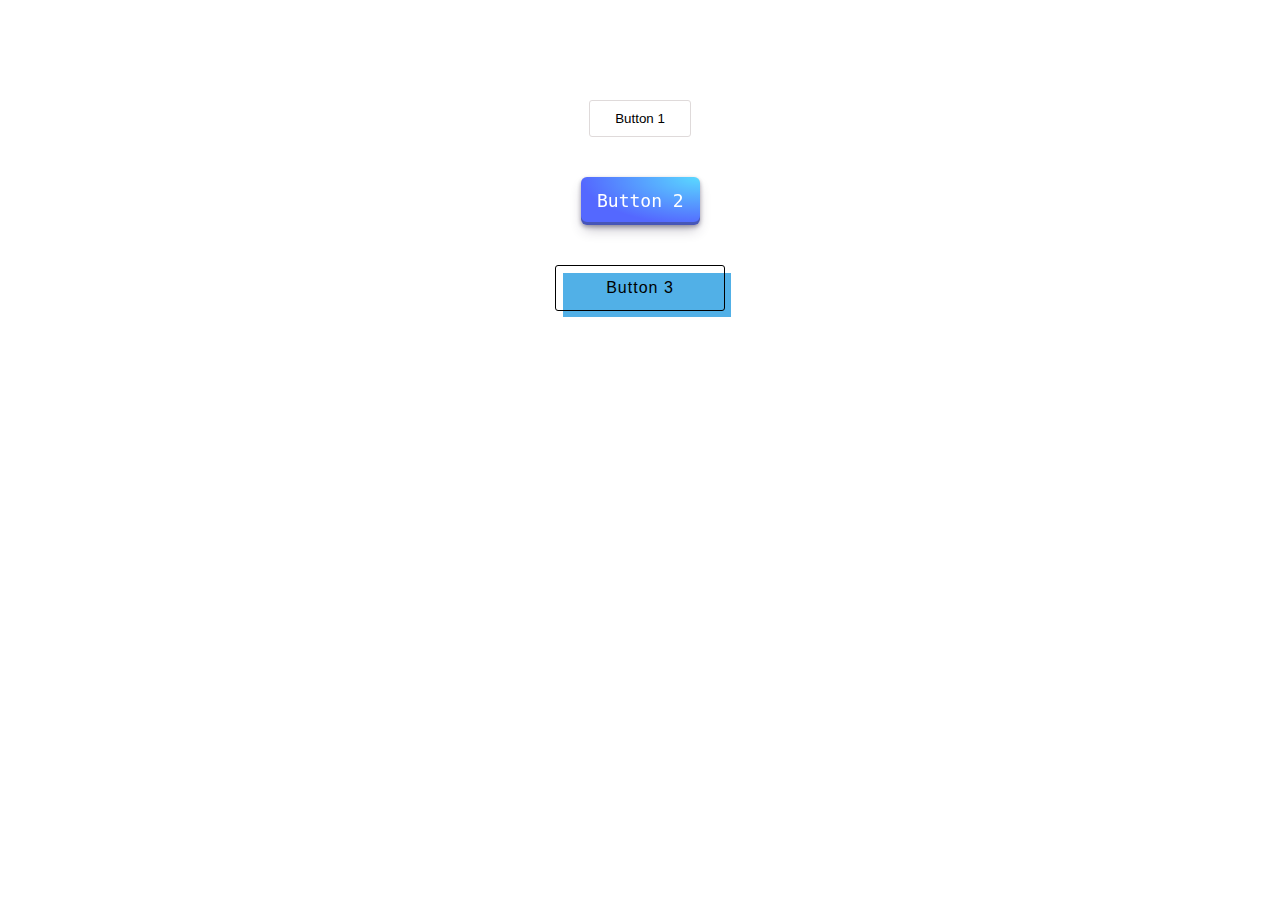
<file: Creative-buttons/index.html>
<!DOCTYPE html>
<html lang="en">
<head>
    <meta charset="UTF-8">
    <meta name="viewport" content="width=device-width, initial-scale=1.0">
    <title>Creative Buttons</title>
    <link rel="stylesheet" href="style.css">
</head>
<body>
    <div class="container">
        <button class="button1">Button 1</button>
        <button class="button2" role="button">Button 2</button>
        <button class="button3" role="button">Button 3</button>
    </div>
</body>
</html>
</file>
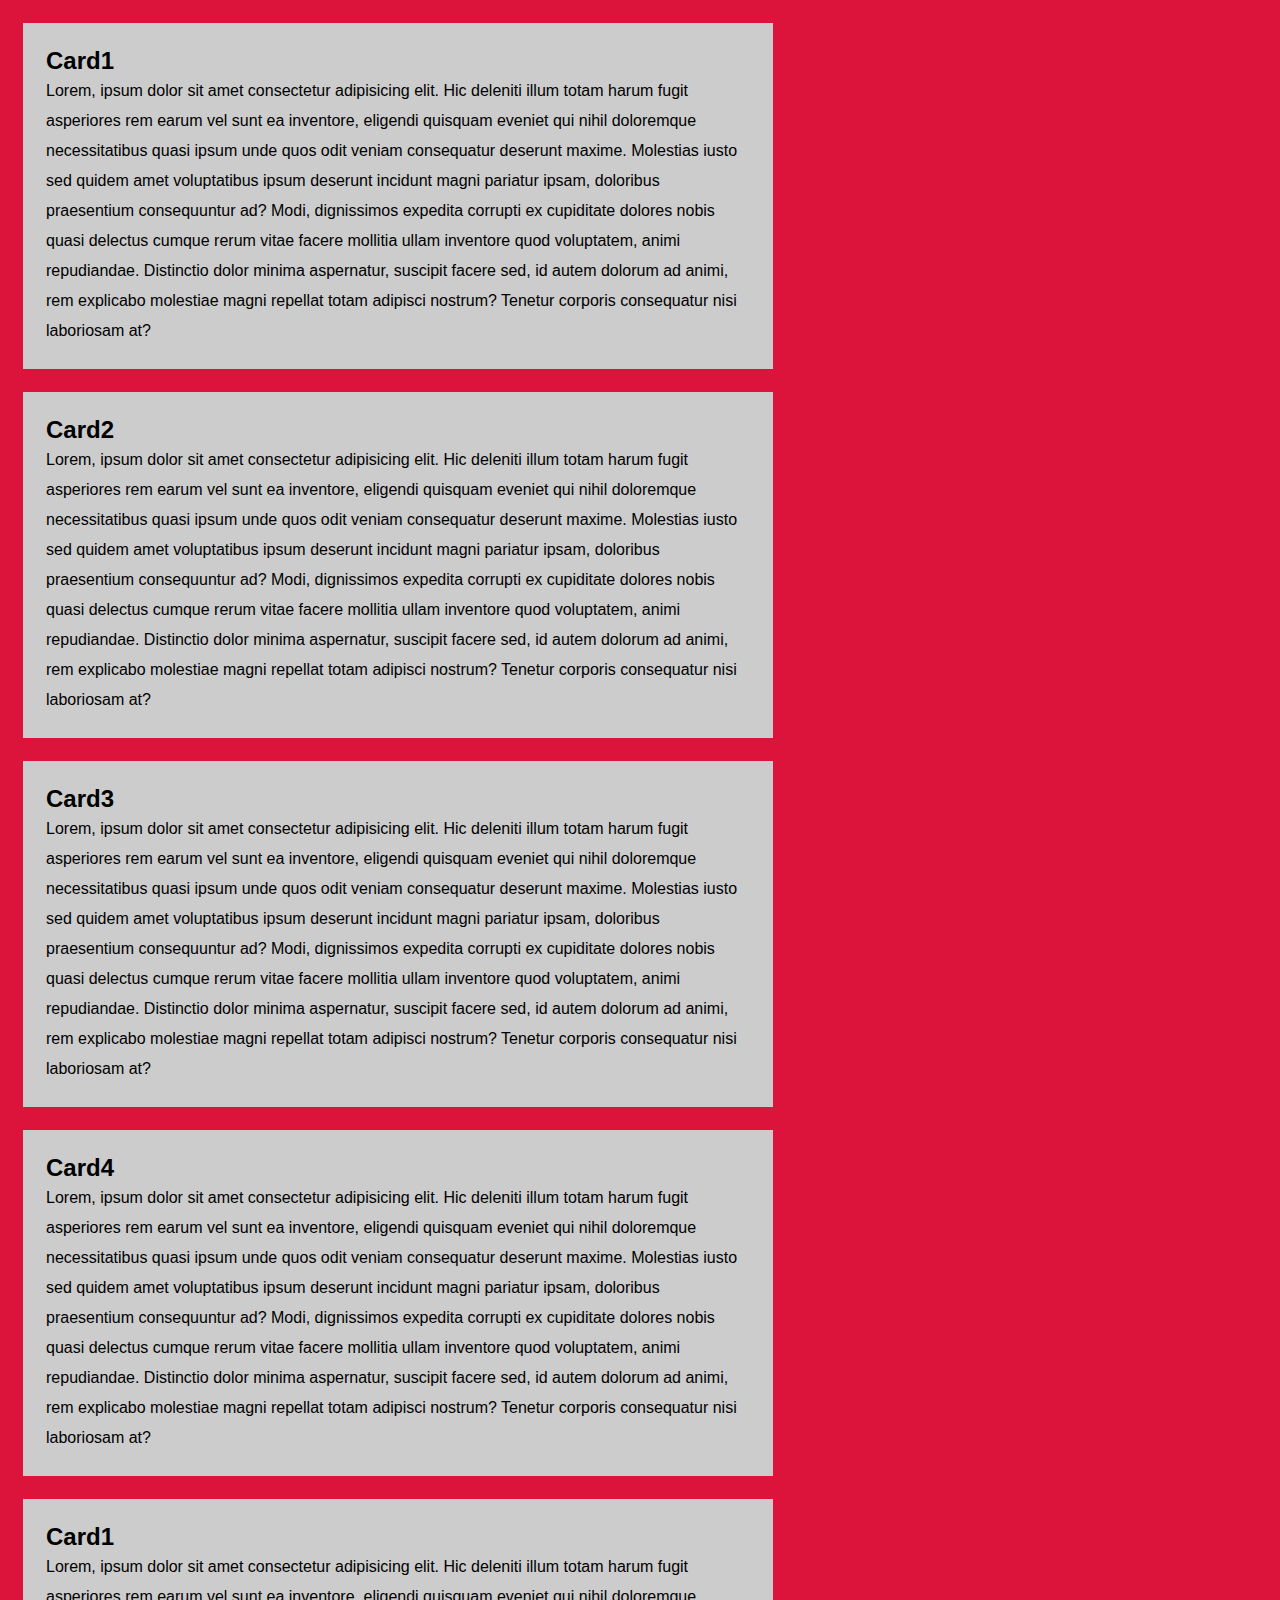
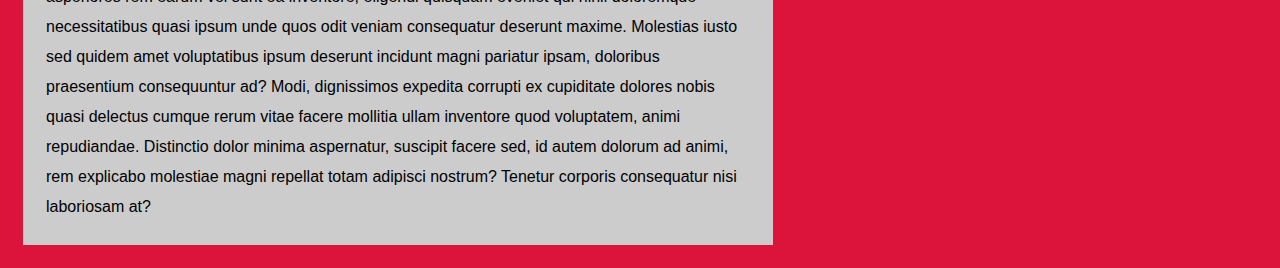
<file: custom-scrollbar/index.html>
<!DOCTYPE html>
<html lang="en">
<head>
    <meta charset="UTF-8">
    <meta name="viewport" content="width=device-width, initial-scale=1.0">
    <title>Custom Scrollbar</title>
    <link rel="stylesheet" href="style.css">
</head>
<body>
    <div class="card">
        <h2 class="card-level">Card1</h2>
        <p>Lorem, ipsum dolor sit amet consectetur adipisicing elit. Hic deleniti illum totam harum fugit asperiores rem earum vel sunt ea inventore, eligendi quisquam eveniet qui nihil doloremque necessitatibus quasi ipsum unde quos odit veniam consequatur deserunt maxime. Molestias iusto sed quidem amet voluptatibus ipsum deserunt incidunt magni pariatur ipsam, doloribus praesentium consequuntur ad? Modi, dignissimos expedita corrupti ex cupiditate dolores nobis quasi delectus cumque rerum vitae facere mollitia ullam inventore quod voluptatem, animi repudiandae. Distinctio dolor minima aspernatur, suscipit facere sed, id autem dolorum ad animi, rem explicabo molestiae magni repellat totam adipisci nostrum? Tenetur corporis consequatur nisi laboriosam at?</p>
    </div>
    <div class="card">
        <h2 class="card-level">Card2</h2>
        <p>Lorem, ipsum dolor sit amet consectetur adipisicing elit. Hic deleniti illum totam harum fugit asperiores rem earum vel sunt ea inventore, eligendi quisquam eveniet qui nihil doloremque necessitatibus quasi ipsum unde quos odit veniam consequatur deserunt maxime. Molestias iusto sed quidem amet voluptatibus ipsum deserunt incidunt magni pariatur ipsam, doloribus praesentium consequuntur ad? Modi, dignissimos expedita corrupti ex cupiditate dolores nobis quasi delectus cumque rerum vitae facere mollitia ullam inventore quod voluptatem, animi repudiandae. Distinctio dolor minima aspernatur, suscipit facere sed, id autem dolorum ad animi, rem explicabo molestiae magni repellat totam adipisci nostrum? Tenetur corporis consequatur nisi laboriosam at?</p>
    </div>
    <div class="card">
        <h2 class="card-level">Card3</h2>
        <p>Lorem, ipsum dolor sit amet consectetur adipisicing elit. Hic deleniti illum totam harum fugit asperiores rem earum vel sunt ea inventore, eligendi quisquam eveniet qui nihil doloremque necessitatibus quasi ipsum unde quos odit veniam consequatur deserunt maxime. Molestias iusto sed quidem amet voluptatibus ipsum deserunt incidunt magni pariatur ipsam, doloribus praesentium consequuntur ad? Modi, dignissimos expedita corrupti ex cupiditate dolores nobis quasi delectus cumque rerum vitae facere mollitia ullam inventore quod voluptatem, animi repudiandae. Distinctio dolor minima aspernatur, suscipit facere sed, id autem dolorum ad animi, rem explicabo molestiae magni repellat totam adipisci nostrum? Tenetur corporis consequatur nisi laboriosam at?</p>
    </div>
    <div class="card">
        <h2 class="card-level">Card4</h2>
        <p>Lorem, ipsum dolor sit amet consectetur adipisicing elit. Hic deleniti illum totam harum fugit asperiores rem earum vel sunt ea inventore, eligendi quisquam eveniet qui nihil doloremque necessitatibus quasi ipsum unde quos odit veniam consequatur deserunt maxime. Molestias iusto sed quidem amet voluptatibus ipsum deserunt incidunt magni pariatur ipsam, doloribus praesentium consequuntur ad? Modi, dignissimos expedita corrupti ex cupiditate dolores nobis quasi delectus cumque rerum vitae facere mollitia ullam inventore quod voluptatem, animi repudiandae. Distinctio dolor minima aspernatur, suscipit facere sed, id autem dolorum ad animi, rem explicabo molestiae magni repellat totam adipisci nostrum? Tenetur corporis consequatur nisi laboriosam at?</p>
    </div>
    <div class="card">
        <h2 class="card-level">Card1</h2>
        <p>Lorem, ipsum dolor sit amet consectetur adipisicing elit. Hic deleniti illum totam harum fugit asperiores rem earum vel sunt ea inventore, eligendi quisquam eveniet qui nihil doloremque necessitatibus quasi ipsum unde quos odit veniam consequatur deserunt maxime. Molestias iusto sed quidem amet voluptatibus ipsum deserunt incidunt magni pariatur ipsam, doloribus praesentium consequuntur ad? Modi, dignissimos expedita corrupti ex cupiditate dolores nobis quasi delectus cumque rerum vitae facere mollitia ullam inventore quod voluptatem, animi repudiandae. Distinctio dolor minima aspernatur, suscipit facere sed, id autem dolorum ad animi, rem explicabo molestiae magni repellat totam adipisci nostrum? Tenetur corporis consequatur nisi laboriosam at?</p>
    </div>
</body>
</html>
</file>
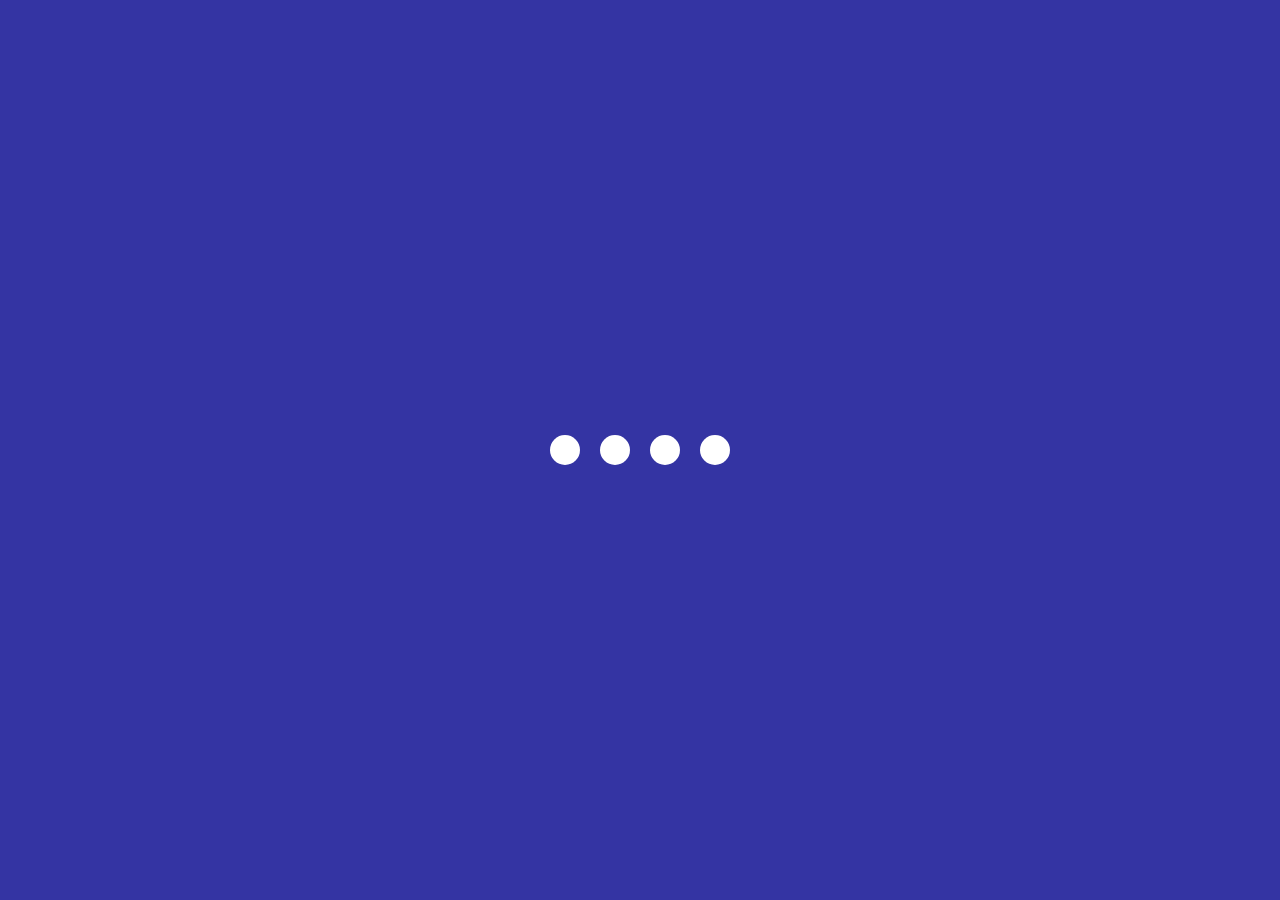
<file: loading-animation/index.html>
<!DOCTYPE html>
<html lang="en">
<head>
    <meta charset="UTF-8">
    <meta name="viewport" content="width=device-width, initial-scale=1.0">
    <title>Loading Annimation</title>
    <link rel="stylesheet" href="style.css">
</head>
<body>
    <section class="wrapper">
        <div class="loader">
            <div class="loading one"></div>
            <div class="loading two"></div>
            <div class="loading three"></div>
            <div class="loading four"></div>
        </div>
    </section>
</body>
</html>
</file>
<file: Creative-buttons/style.css>
*{
    margin: 0;
    padding: 0;
    box-sizing: border-box;
}
.container{
    display: flex;
    justify-content: center;
    align-items: center;
    margin-top:100px ;
    gap: 40px;
    flex-direction: column;
}
/* Button 1  */
.button1{
    background-color:#fff;
    border: 1px solid rgb(223, 218, 218);
    padding: 10px 25px;
    border-radius: 3px;
 }
 .button1:hover{
     box-shadow: rgba(0, 0, 0, 0.15) 1.50px 1.50px 2px;
 }

 /* Button 2 */
.button2 {
  align-items: center;
  appearance: none;
  background-image: radial-gradient(100% 100% at 100% 0, #5adaff 0, #5468ff 100%);
  border: 0;
  border-radius: 6px;
  box-shadow: rgba(45, 35, 66, .4) 0 2px 4px,rgba(45, 35, 66, .3) 0 7px 13px -3px,rgba(58, 65, 111, .5) 0 -3px 0 inset;
  box-sizing: border-box;
  color: #fff;
  cursor: pointer;
  display: inline-flex;
  font-family: "JetBrains Mono",monospace;
  height: 48px;
  justify-content: center;
  line-height: 1;
  list-style: none;
  overflow: hidden;
  padding-left: 16px;
  padding-right: 16px;
  position: relative;
  text-align: left;
  text-decoration: none;
  transition: box-shadow .15s,transform .15s;
  user-select: none;
  -webkit-user-select: none;
  touch-action: manipulation;
  white-space: nowrap;
  will-change: box-shadow,transform;
  font-size: 18px;
}

.button2:focus {
  box-shadow: #3c4fe0 0 0 0 1.5px inset, rgba(45, 35, 66, .4) 0 2px 4px, rgba(45, 35, 66, .3) 0 7px 13px -3px, #3c4fe0 0 -3px 0 inset;
}

.button2:hover {
  box-shadow: rgba(45, 35, 66, .4) 0 4px 8px, rgba(45, 35, 66, .3) 0 7px 13px -3px, #3c4fe0 0 -3px 0 inset;
  transform: translateY(-2px);
}

.button2:active {
  box-shadow: #3c4fe0 0 3px 7px inset;
  transform: translateY(2px);
}

/* Button 3 */


/* CSS */
.button3 {
  font-size: 16px;
  font-weight: 200;
  letter-spacing: 1px;
  padding: 13px 20px 13px;
  outline: 0;
  border: 1px solid black;
  border-radius: 3px;
  cursor: pointer;
  position: relative;
  background-color: rgba(0, 0, 0, 0);
  user-select: none;
  -webkit-user-select: none;
  touch-action: manipulation;
}

.button3:after {
  content: "";
  background-color: #51b0e7;
  width: 100%;
  z-index: -1;
  position: absolute;
  height: 100%;
  top: 7px;
  left: 7px;
  transition: 0.2s;
}

.button3:hover:after {
  top: 0px;
  left: 0px;
}

@media (min-width: 768px) {
  .button3 {
    padding: 13px 50px 13px;
  }
}
</file>
<file: custom-scrollbar/style.css>
*{
    margin: 0;
    padding: 0;
    box-sizing: border-box;
    font-family: sans-serif;
}
body{
    background: crimson;
}
.card{
    width: 750px;
    background-color: #ccc;
    padding: 23px;
    margin: 23px;
    font-family: sans-serif;
    line-height: 30px;
}
/* Styling the Scrollbar  */
::-webkit-scrollbar{
    /* background-color: transparent; */
    width: 7px;
}
::-webkit-scrollbar-thumb{
    background: #fff;
    border-radius: 5px;
}
/* We also can use gradient color to it  */
</file>
<file: loading-animation/style.css>
* {
    margin: 0;
    padding: 0;
    box-sizing: border-box;
  }
  
  body {
    background: #00008bcb;
  }
  
  .wrapper {
    display: flex;
    justify-content: center;
    align-items: center;
    min-height: 100vh;
  }
  
  .wrapper .loader {
    display: flex;
    justify-content: space-evenly;
    padding: 0 20px;
  }
  
  .loader .loading {
    background: #fff;
    width: 30px;
    height: 30px;
    border-radius: 50px;
    margin: 0 10px;
    animation: load 0.8s ease infinite;
  }
  
  .loader .loading.one {
    animation-delay: 0.3s;
  }
  .loader .loading.two {
    animation-delay: 0.4s;
  }
  .loader .loading.three {
    animation-delay: 0.5s;
  }
  
  @keyframes load {
    0% {
      width: 30px;
      height: 30px;
    }
    50% {
      width: 20px;
      height: 20px;
    }
  }
</file>
